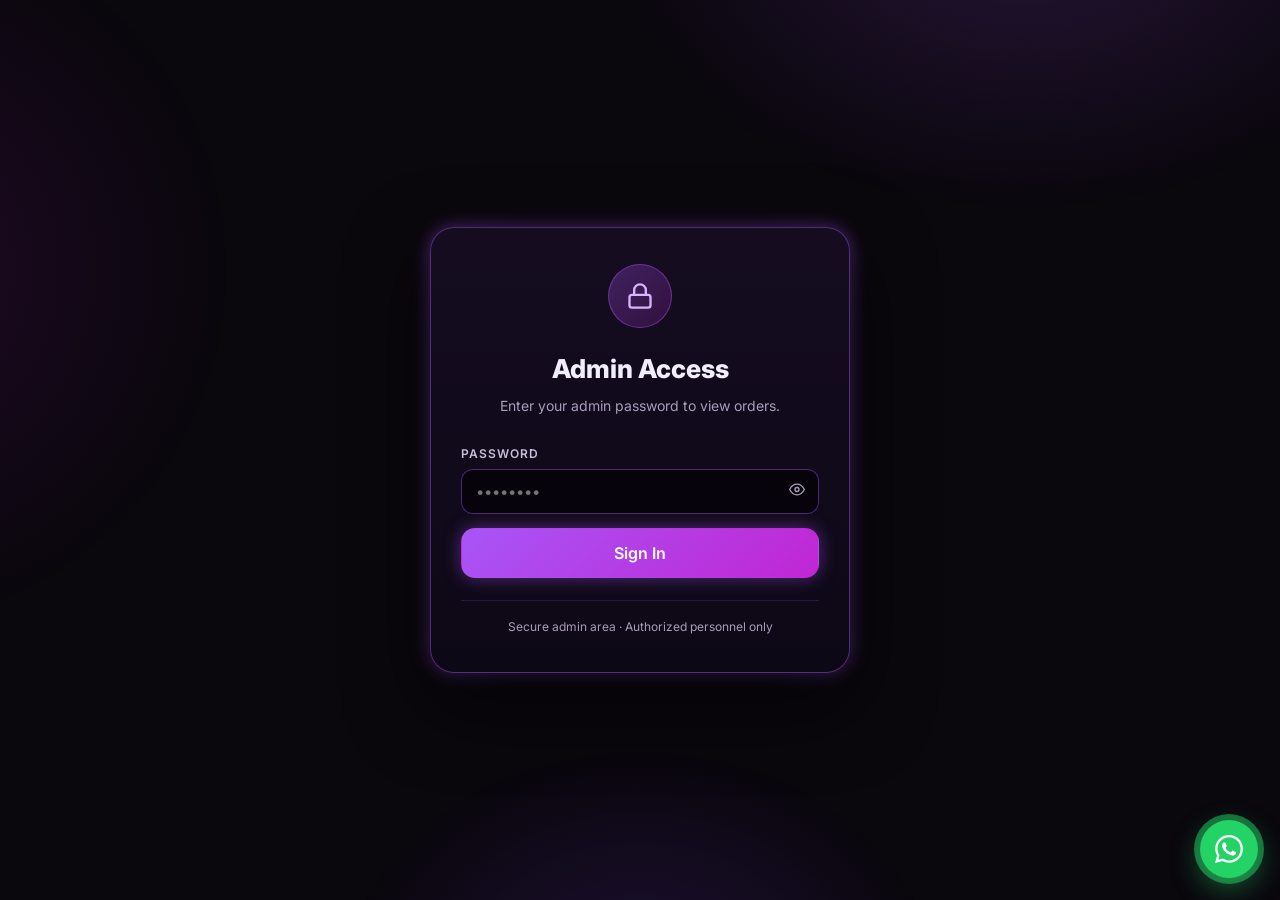
<file: admin.html>
<!DOCTYPE html>
<html lang="en">
<head>
  <meta charset="UTF-8" />
  <meta name="viewport" content="width=device-width, initial-scale=1.0" />
  <title>Admin Dashboard · Digital Premium Store</title>
  <meta name="robots" content="noindex,nofollow" />
  <link rel="preconnect" href="https://fonts.googleapis.com">
  <link rel="preconnect" href="https://fonts.gstatic.com" crossorigin>
  <link href="https://fonts.googleapis.com/css2?family=Inter:wght@400;500;600;700;800;900&display=swap" rel="stylesheet">
  <link rel="stylesheet" href="style.css" />
</head>
<body>
  <div id="admin-root"></div>
  <script src="script.js"></script>
</body>
</html>
</file>
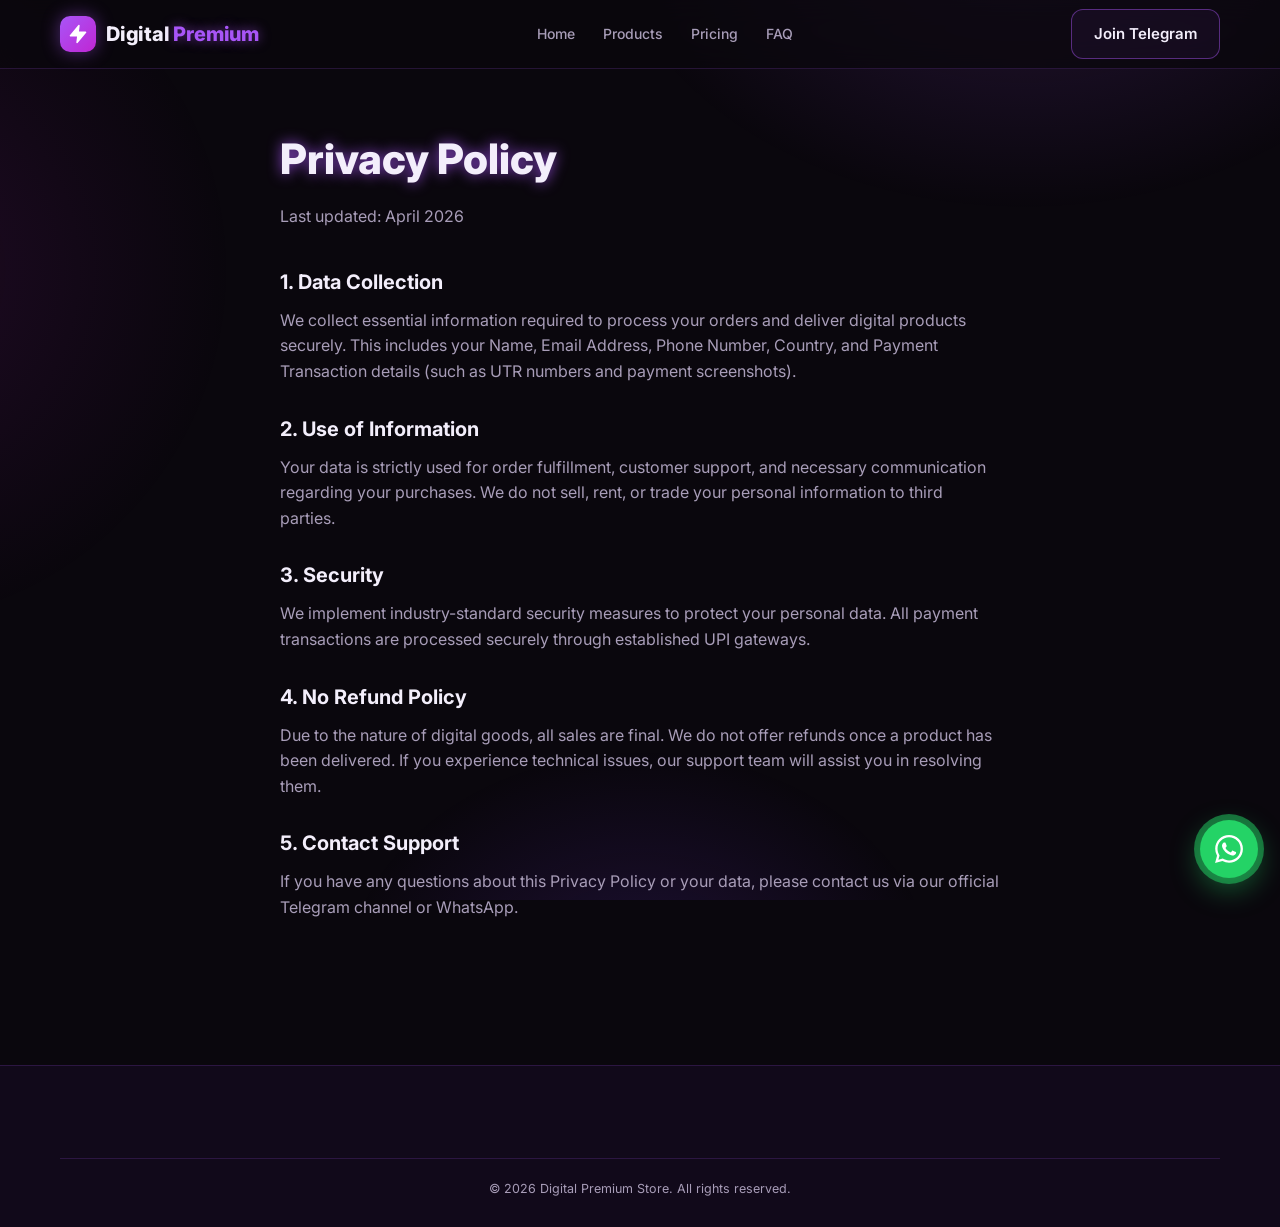
<file: privacy-policy.html>
<!DOCTYPE html>
<html lang="en">
<head>
  <meta charset="UTF-8" />
  <meta name="viewport" content="width=device-width, initial-scale=1.0" />
  <title>Privacy Policy · Digital Premium Store</title>
  <link rel="preconnect" href="https://fonts.googleapis.com">
  <link rel="preconnect" href="https://fonts.gstatic.com" crossorigin>
  <link href="https://fonts.googleapis.com/css2?family=Inter:wght@400;500;600;700;800;900&display=swap" rel="stylesheet">
  <link rel="stylesheet" href="style.css" />
</head>
<body>
  <header class="navbar">
    <div class="container nav-inner">
      <a href="index.html" class="logo">
        <span id="nav-logo-icon" class="logo-icon"></span>
        <span>Digital <span class="accent">Premium</span></span>
      </a>
      <nav class="nav-links">
        <a href="index.html#home">Home</a>
        <a href="index.html#products">Products</a>
        <a href="index.html#pricing">Pricing</a>
        <a href="index.html#faq">FAQ</a>
      </nav>
      <div class="nav-cta">
        <a class="btn btn-outline" data-link="telegram" target="_blank" rel="noopener">Join Telegram</a>
        <button class="menu-toggle" aria-label="Open menu"><span id="menu-icon"></span></button>
      </div>
    </div>
    <div class="mobile-menu" id="mobile-menu">
      <div class="mobile-links">
        <a href="index.html#home">Home</a>
        <a href="index.html#products">Products</a>
        <a href="index.html#pricing">Pricing</a>
        <a href="index.html#faq">FAQ</a>
        <a data-link="telegram" target="_blank" rel="noopener">Join Telegram</a>
      </div>
    </div>
  </header>

  <main class="legal-wrap">
    <h1 class="neon-text">Privacy Policy</h1>
    <p class="updated">Last updated: April 2026</p>

    <section>
      <h2>1. Data Collection</h2>
      <p>We collect essential information required to process your orders and deliver digital products securely. This includes your Name, Email Address, Phone Number, Country, and Payment Transaction details (such as UTR numbers and payment screenshots).</p>
    </section>
    <section>
      <h2>2. Use of Information</h2>
      <p>Your data is strictly used for order fulfillment, customer support, and necessary communication regarding your purchases. We do not sell, rent, or trade your personal information to third parties.</p>
    </section>
    <section>
      <h2>3. Security</h2>
      <p>We implement industry-standard security measures to protect your personal data. All payment transactions are processed securely through established UPI gateways.</p>
    </section>
    <section>
      <h2>4. No Refund Policy</h2>
      <p>Due to the nature of digital goods, all sales are final. We do not offer refunds once a product has been delivered. If you experience technical issues, our support team will assist you in resolving them.</p>
    </section>
    <section>
      <h2>5. Contact Support</h2>
      <p>If you have any questions about this Privacy Policy or your data, please contact us via our official Telegram channel or WhatsApp.</p>
    </section>
  </main>

  <footer class="footer">
    <div class="container">
      <div class="footer-bottom">
        <div>© <span data-text="year"></span> Digital Premium Store. All rights reserved.</div>
      </div>
    </div>
  </footer>

  <script src="script.js"></script>
</body>
</html>
</file>
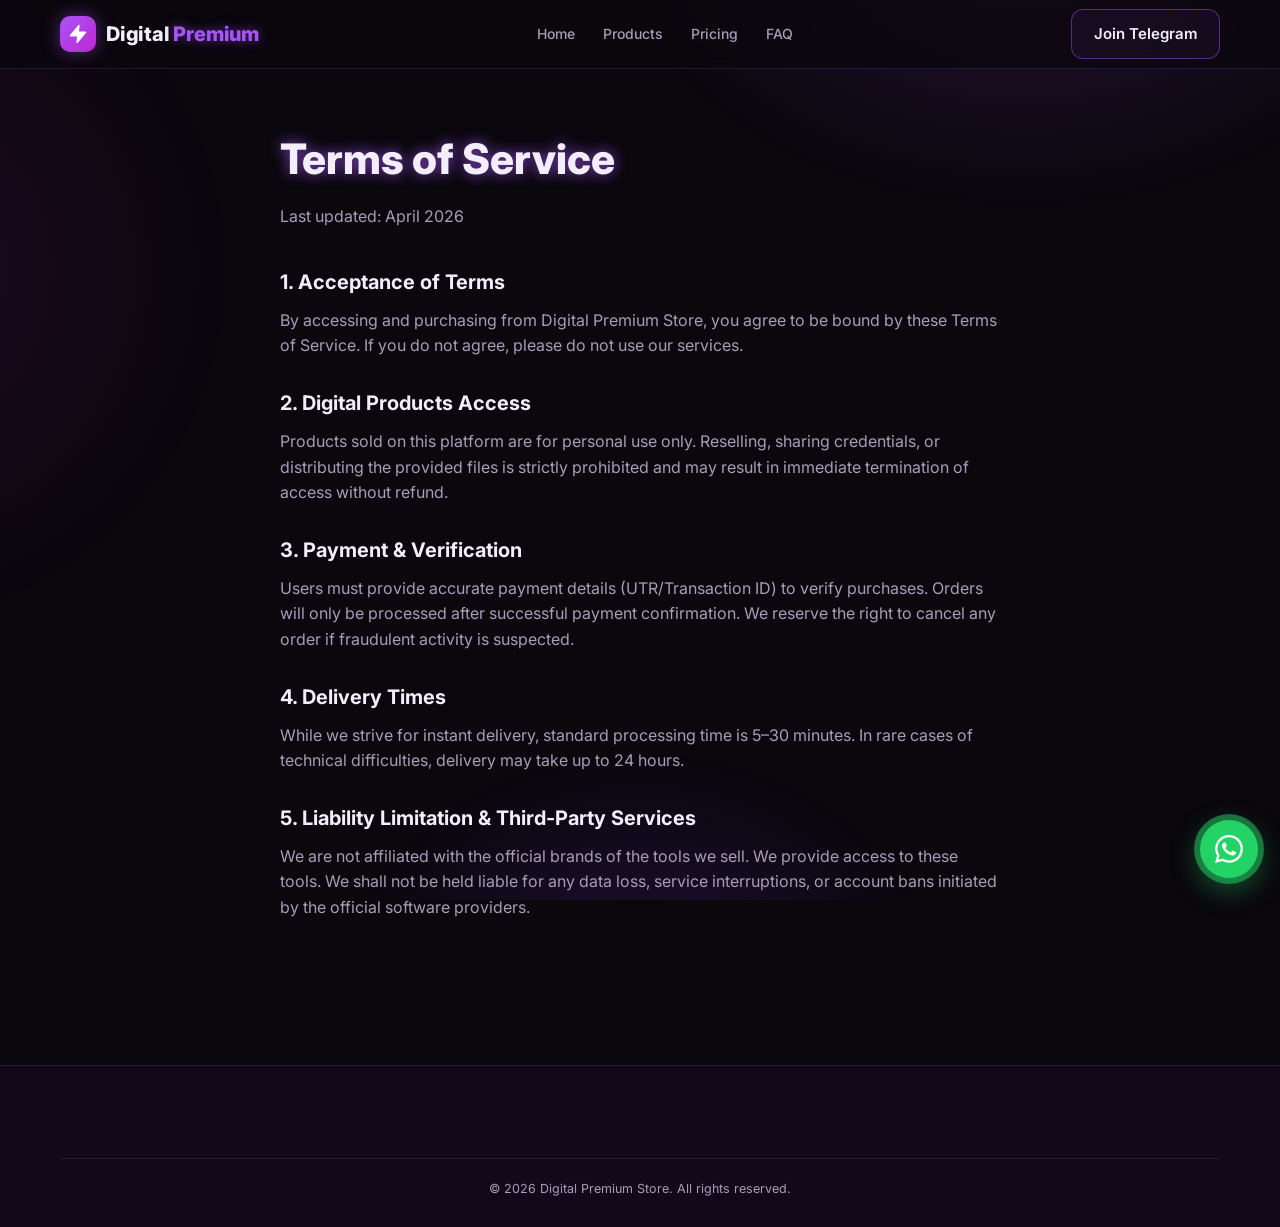
<file: terms-of-service.html>
<!DOCTYPE html>
<html lang="en">
<head>
  <meta charset="UTF-8" />
  <meta name="viewport" content="width=device-width, initial-scale=1.0" />
  <title>Terms of Service · Digital Premium Store</title>
  <link rel="preconnect" href="https://fonts.googleapis.com">
  <link rel="preconnect" href="https://fonts.gstatic.com" crossorigin>
  <link href="https://fonts.googleapis.com/css2?family=Inter:wght@400;500;600;700;800;900&display=swap" rel="stylesheet">
  <link rel="stylesheet" href="style.css" />
</head>
<body>
  <header class="navbar">
    <div class="container nav-inner">
      <a href="index.html" class="logo">
        <span id="nav-logo-icon" class="logo-icon"></span>
        <span>Digital <span class="accent">Premium</span></span>
      </a>
      <nav class="nav-links">
        <a href="index.html#home">Home</a>
        <a href="index.html#products">Products</a>
        <a href="index.html#pricing">Pricing</a>
        <a href="index.html#faq">FAQ</a>
      </nav>
      <div class="nav-cta">
        <a class="btn btn-outline" data-link="telegram" target="_blank" rel="noopener">Join Telegram</a>
        <button class="menu-toggle" aria-label="Open menu"><span id="menu-icon"></span></button>
      </div>
    </div>
    <div class="mobile-menu" id="mobile-menu">
      <div class="mobile-links">
        <a href="index.html#home">Home</a>
        <a href="index.html#products">Products</a>
        <a href="index.html#pricing">Pricing</a>
        <a href="index.html#faq">FAQ</a>
        <a data-link="telegram" target="_blank" rel="noopener">Join Telegram</a>
      </div>
    </div>
  </header>

  <main class="legal-wrap">
    <h1 class="neon-text">Terms of Service</h1>
    <p class="updated">Last updated: April 2026</p>

    <section>
      <h2>1. Acceptance of Terms</h2>
      <p>By accessing and purchasing from Digital Premium Store, you agree to be bound by these Terms of Service. If you do not agree, please do not use our services.</p>
    </section>
    <section>
      <h2>2. Digital Products Access</h2>
      <p>Products sold on this platform are for personal use only. Reselling, sharing credentials, or distributing the provided files is strictly prohibited and may result in immediate termination of access without refund.</p>
    </section>
    <section>
      <h2>3. Payment & Verification</h2>
      <p>Users must provide accurate payment details (UTR/Transaction ID) to verify purchases. Orders will only be processed after successful payment confirmation. We reserve the right to cancel any order if fraudulent activity is suspected.</p>
    </section>
    <section>
      <h2>4. Delivery Times</h2>
      <p>While we strive for instant delivery, standard processing time is 5–30 minutes. In rare cases of technical difficulties, delivery may take up to 24 hours.</p>
    </section>
    <section>
      <h2>5. Liability Limitation & Third-Party Services</h2>
      <p>We are not affiliated with the official brands of the tools we sell. We provide access to these tools. We shall not be held liable for any data loss, service interruptions, or account bans initiated by the official software providers.</p>
    </section>
  </main>

  <footer class="footer">
    <div class="container">
      <div class="footer-bottom">
        <div>© <span data-text="year"></span> Digital Premium Store. All rights reserved.</div>
      </div>
    </div>
  </footer>

  <script src="script.js"></script>
</body>
</html>
</file>
<file: style.css>
/* =========================================================
   Digital Premium Store - Static Stylesheet
   Edit any colors, spacing, or fonts here.
   ========================================================= */

/* ------- Change Colors Here ------- */
:root {
  --bg: #0a070d;
  --bg-elev: #11091a;
  --card: #150c20;
  --card-2: #1c1029;
  --border: rgba(168, 85, 247, 0.18);
  --border-strong: rgba(168, 85, 247, 0.45);
  --text: #f3eefb;
  --muted: #a89db8;
  --primary: #a855f7;     /* Neon purple */
  --primary-2: #c026d3;   /* Fuchsia */
  --accent: #7c3aed;
  --success: #22c55e;
  --warning: #f59e0b;
  --danger: #ef4444;
  --gold: #facc15;
  --radius: 14px;
  --radius-lg: 22px;
  --shadow-neon: 0 0 18px rgba(168, 85, 247, 0.45);
  --shadow-neon-strong: 0 0 35px rgba(168, 85, 247, 0.65);
}

/* ------- Base / Reset ------- */
* { box-sizing: border-box; margin: 0; padding: 0; }
html, body { height: 100%; }
html { scroll-behavior: smooth; }
body {
  background: var(--bg);
  color: var(--text);
  font-family: 'Inter', system-ui, -apple-system, "Segoe UI", Roboto, sans-serif;
  font-size: 16px;
  line-height: 1.6;
  -webkit-font-smoothing: antialiased;
  overflow-x: hidden;
  position: relative;
}
body::before {
  content: "";
  position: fixed;
  inset: 0;
  z-index: -1;
  background:
    radial-gradient(700px 500px at 80% -10%, rgba(168, 85, 247, 0.18), transparent 60%),
    radial-gradient(600px 600px at -10% 30%, rgba(192, 38, 211, 0.12), transparent 60%),
    radial-gradient(500px 400px at 50% 110%, rgba(124, 58, 237, 0.18), transparent 60%);
}
img { max-width: 100%; display: block; }
a { color: inherit; text-decoration: none; }
button { font-family: inherit; cursor: pointer; border: none; background: none; color: inherit; }
input, textarea, select { font-family: inherit; }

::selection { background: rgba(168, 85, 247, 0.4); color: #fff; }

/* ------- Containers ------- */
.container { max-width: 1200px; margin: 0 auto; padding: 0 20px; }
.section { padding: 88px 0; }
.section-sm { padding: 56px 0; }

.eyebrow {
  display: inline-flex;
  align-items: center;
  gap: 8px;
  font-size: 12px;
  font-weight: 600;
  letter-spacing: 0.18em;
  text-transform: uppercase;
  color: var(--primary);
  background: rgba(168, 85, 247, 0.08);
  border: 1px solid var(--border);
  padding: 6px 14px;
  border-radius: 999px;
  margin-bottom: 16px;
}

.section-heading {
  font-size: clamp(28px, 4vw, 44px);
  font-weight: 800;
  letter-spacing: -0.02em;
  line-height: 1.1;
  margin-bottom: 12px;
}
.section-sub {
  color: var(--muted);
  font-size: 16px;
  max-width: 640px;
  margin: 0 auto 48px;
  text-align: center;
}
.text-center { text-align: center; }
.gradient-text {
  background: linear-gradient(90deg, #c084fc, #e879f9, #c084fc);
  -webkit-background-clip: text;
  background-clip: text;
  -webkit-text-fill-color: transparent;
  text-shadow: 0 0 30px rgba(168, 85, 247, 0.4);
}
.neon-text { text-shadow: 0 0 14px rgba(168, 85, 247, 0.8); }

/* ------- Buttons ------- */
.btn {
  display: inline-flex;
  align-items: center;
  justify-content: center;
  gap: 8px;
  padding: 12px 22px;
  border-radius: 12px;
  font-weight: 600;
  font-size: 15px;
  transition: transform 0.15s ease, box-shadow 0.2s ease, background 0.2s ease, opacity 0.15s;
  white-space: nowrap;
  border: 1px solid transparent;
}
.btn:hover { transform: translateY(-1px); }
.btn:active { transform: translateY(0); }
.btn[disabled] { opacity: 0.55; cursor: not-allowed; transform: none; }

.btn-primary {
  background: linear-gradient(135deg, var(--primary), var(--primary-2));
  color: #fff;
  box-shadow: var(--shadow-neon);
}
.btn-primary:hover { box-shadow: var(--shadow-neon-strong); }

.btn-outline {
  background: rgba(168, 85, 247, 0.06);
  color: var(--text);
  border: 1px solid var(--border-strong);
}
.btn-outline:hover { background: rgba(168, 85, 247, 0.14); }

.btn-ghost {
  background: transparent;
  color: var(--muted);
}
.btn-ghost:hover { color: var(--text); background: rgba(255,255,255,0.04); }

.btn-lg { padding: 14px 28px; font-size: 16px; border-radius: 14px; }
.btn-block { width: 100%; }

/* ------- Navbar ------- */
.navbar {
  position: sticky;
  top: 0;
  z-index: 50;
  background: rgba(10, 7, 13, 0.75);
  backdrop-filter: blur(14px);
  -webkit-backdrop-filter: blur(14px);
  border-bottom: 1px solid var(--border);
}
.nav-inner {
  display: flex;
  align-items: center;
  justify-content: space-between;
  height: 68px;
}
.logo {
  display: flex;
  align-items: center;
  gap: 10px;
  font-weight: 800;
  font-size: 20px;
  letter-spacing: -0.01em;
}
.logo-icon {
  width: 36px;
  height: 36px;
  border-radius: 10px;
  background: linear-gradient(135deg, var(--primary), var(--primary-2));
  display: grid;
  place-items: center;
  box-shadow: var(--shadow-neon);
}
.logo .accent { color: var(--primary); text-shadow: 0 0 12px rgba(168,85,247,0.6); }

.nav-links { display: flex; align-items: center; gap: 28px; }
.nav-links a {
  color: var(--muted);
  font-weight: 500;
  font-size: 14px;
  transition: color 0.15s;
}
.nav-links a:hover { color: var(--text); }

.nav-cta { display: flex; align-items: center; gap: 12px; }
.menu-toggle { display: none; }

.mobile-menu {
  display: none;
  border-top: 1px solid var(--border);
  background: rgba(10, 7, 13, 0.95);
  backdrop-filter: blur(14px);
}
.mobile-menu.open { display: block; }
.mobile-menu .mobile-links {
  display: flex;
  flex-direction: column;
  padding: 16px 20px 24px;
  gap: 4px;
}
.mobile-menu .mobile-links a {
  padding: 12px 14px;
  border-radius: 10px;
  color: var(--text);
  font-weight: 500;
}
.mobile-menu .mobile-links a:hover { background: rgba(168, 85, 247, 0.08); }

/* ------- Hero ------- */
.hero { position: relative; padding: 88px 0 64px; }
.hero-grid {
  display: grid;
  gap: 24px;
  text-align: center;
  place-items: center;
}
.hero-badge {
  display: inline-flex;
  align-items: center;
  gap: 8px;
  padding: 8px 14px;
  border-radius: 999px;
  font-size: 12px;
  font-weight: 600;
  letter-spacing: 0.05em;
  background: rgba(34, 197, 94, 0.08);
  color: #4ade80;
  border: 1px solid rgba(34, 197, 94, 0.25);
}
.hero h1 {
  font-size: clamp(36px, 6vw, 68px);
  font-weight: 900;
  letter-spacing: -0.03em;
  line-height: 1.05;
  max-width: 920px;
}
.hero-sub {
  color: var(--muted);
  font-size: clamp(16px, 1.6vw, 19px);
  max-width: 620px;
}
.hero-ctas {
  display: flex;
  gap: 14px;
  flex-wrap: wrap;
  justify-content: center;
  margin-top: 8px;
}
.trust-row {
  display: flex;
  flex-wrap: wrap;
  gap: 18px 28px;
  justify-content: center;
  margin-top: 18px;
  color: var(--muted);
  font-size: 13px;
}
.trust-row span {
  display: inline-flex;
  align-items: center;
  gap: 8px;
}
.trust-row svg { color: var(--primary); }

/* ------- Pricing ------- */
.pricing-grid {
  display: grid;
  gap: 24px;
  grid-template-columns: repeat(auto-fit, minmax(280px, 1fr));
}
.plan {
  position: relative;
  background: linear-gradient(180deg, var(--card), var(--card-2));
  border: 1px solid var(--border);
  border-radius: var(--radius-lg);
  padding: 32px 28px;
  transition: transform 0.2s, box-shadow 0.2s, border-color 0.2s;
}
.plan:hover {
  transform: translateY(-4px);
  border-color: var(--border-strong);
  box-shadow: var(--shadow-neon);
}
.plan.featured {
  border-color: var(--border-strong);
  box-shadow: var(--shadow-neon);
  background: linear-gradient(180deg, #1c1030, #150c20);
}
.plan .plan-badge {
  position: absolute;
  top: -12px;
  left: 50%;
  transform: translateX(-50%);
  background: linear-gradient(135deg, var(--primary), var(--primary-2));
  color: #fff;
  font-size: 11px;
  font-weight: 700;
  letter-spacing: 0.1em;
  padding: 6px 14px;
  border-radius: 999px;
  box-shadow: var(--shadow-neon);
}
.plan h3 { font-size: 22px; font-weight: 700; margin-bottom: 6px; }
.plan .plan-tag { color: var(--muted); font-size: 14px; margin-bottom: 22px; }
.plan .price { font-size: 44px; font-weight: 800; letter-spacing: -0.02em; }
.plan .price small { font-size: 14px; color: var(--muted); font-weight: 500; margin-left: 6px; }
.plan ul {
  list-style: none;
  margin: 22px 0;
  display: grid;
  gap: 10px;
}
.plan li {
  display: flex;
  align-items: flex-start;
  gap: 10px;
  font-size: 14px;
  color: #ddd;
}
.plan li svg { color: var(--primary); flex-shrink: 0; margin-top: 3px; }

/* ------- Products ------- */
.product-filters {
  display: flex;
  gap: 8px;
  flex-wrap: wrap;
  justify-content: center;
  margin-bottom: 36px;
}
.chip {
  padding: 8px 16px;
  border-radius: 999px;
  background: rgba(255,255,255,0.03);
  border: 1px solid var(--border);
  color: var(--muted);
  font-size: 13px;
  font-weight: 500;
  transition: all 0.15s;
}
.chip:hover { color: var(--text); border-color: var(--border-strong); }
.chip.active {
  background: linear-gradient(135deg, var(--primary), var(--primary-2));
  color: #fff;
  border-color: transparent;
  box-shadow: var(--shadow-neon);
}

.products-grid {
  display: grid;
  gap: 22px;
  grid-template-columns: repeat(auto-fill, minmax(260px, 1fr));
}
.product-card {
  background: linear-gradient(180deg, var(--card), var(--card-2));
  border: 1px solid var(--border);
  border-radius: var(--radius-lg);
  overflow: hidden;
  display: flex;
  flex-direction: column;
  transition: transform 0.2s, box-shadow 0.2s, border-color 0.2s;
}
.product-card:hover {
  transform: translateY(-4px);
  border-color: var(--border-strong);
  box-shadow: var(--shadow-neon);
}
.product-thumb {
  aspect-ratio: 1.6 / 1;
  background: linear-gradient(135deg, rgba(168, 85, 247, 0.18), rgba(192, 38, 211, 0.08));
  position: relative;
  display: grid;
  place-items: center;
  overflow: hidden;
}
.product-thumb img {
  width: 100%;
  height: 100%;
  object-fit: cover;
}
.product-thumb .placeholder {
  font-size: 56px;
  font-weight: 800;
  color: var(--primary);
  text-shadow: 0 0 20px rgba(168, 85, 247, 0.6);
}
.product-thumb .badge {
  position: absolute;
  top: 12px;
  left: 12px;
  font-size: 10px;
  font-weight: 700;
  letter-spacing: 0.12em;
  text-transform: uppercase;
  padding: 5px 10px;
  border-radius: 999px;
  background: rgba(0,0,0,0.55);
  color: var(--primary);
  border: 1px solid var(--border);
  backdrop-filter: blur(6px);
}
.product-thumb .pop {
  position: absolute;
  top: 12px;
  right: 12px;
  font-size: 10px;
  font-weight: 700;
  letter-spacing: 0.1em;
  text-transform: uppercase;
  padding: 5px 10px;
  border-radius: 999px;
  background: linear-gradient(135deg, var(--primary), var(--primary-2));
  color: #fff;
  box-shadow: var(--shadow-neon);
}
.product-body { padding: 18px 18px 20px; display: flex; flex-direction: column; gap: 12px; flex: 1; }
.product-cat { font-size: 11px; font-weight: 600; color: var(--primary); letter-spacing: 0.12em; text-transform: uppercase; }
.product-title { font-size: 17px; font-weight: 700; }
.product-desc { color: var(--muted); font-size: 13.5px; flex: 1; }
.bonus {
  display: inline-flex;
  align-items: center;
  gap: 6px;
  font-size: 11.5px;
  color: var(--gold);
  background: rgba(250, 204, 21, 0.08);
  border: 1px dashed rgba(250, 204, 21, 0.35);
  padding: 6px 10px;
  border-radius: 8px;
  font-weight: 600;
}
.product-price-row {
  display: flex;
  align-items: baseline;
  justify-content: space-between;
  gap: 10px;
  padding-top: 4px;
  border-top: 1px solid var(--border);
  margin-top: 4px;
  padding-top: 14px;
}
.price-now { font-size: 22px; font-weight: 800; color: #fff; }
.price-old { font-size: 13px; color: var(--muted); text-decoration: line-through; }
.product-card .btn-primary { width: 100%; }

/* ------- Why us ------- */
.why-grid {
  display: grid;
  gap: 18px;
  grid-template-columns: repeat(auto-fit, minmax(240px, 1fr));
}
.why-card {
  background: linear-gradient(180deg, var(--card), var(--card-2));
  border: 1px solid var(--border);
  border-radius: var(--radius-lg);
  padding: 22px;
  transition: transform 0.2s, border-color 0.2s, box-shadow 0.2s;
}
.why-card:hover {
  transform: translateY(-3px);
  border-color: var(--border-strong);
  box-shadow: var(--shadow-neon);
}
.why-card .icon {
  width: 44px;
  height: 44px;
  display: grid;
  place-items: center;
  border-radius: 12px;
  background: rgba(168, 85, 247, 0.12);
  color: var(--primary);
  margin-bottom: 12px;
  border: 1px solid var(--border);
}
.why-card h4 { font-size: 16px; font-weight: 700; margin-bottom: 6px; }
.why-card p { color: var(--muted); font-size: 13.5px; }

/* ------- FAQ ------- */
.faq-wrap { max-width: 820px; margin: 0 auto; display: grid; gap: 12px; }
.faq-item {
  background: var(--card);
  border: 1px solid var(--border);
  border-radius: var(--radius);
  overflow: hidden;
  transition: border-color 0.15s;
}
.faq-item.open { border-color: var(--border-strong); }
.faq-q {
  width: 100%;
  text-align: left;
  display: flex;
  align-items: center;
  justify-content: space-between;
  gap: 16px;
  padding: 18px 22px;
  font-size: 15.5px;
  font-weight: 600;
  color: var(--text);
}
.faq-q .chev { transition: transform 0.2s; color: var(--primary); }
.faq-item.open .chev { transform: rotate(180deg); }
.faq-a {
  max-height: 0;
  overflow: hidden;
  transition: max-height 0.25s ease, padding 0.2s;
  padding: 0 22px;
  color: var(--muted);
  font-size: 14.5px;
}
.faq-item.open .faq-a { max-height: 320px; padding: 0 22px 20px; }

/* ------- Footer ------- */
.footer {
  border-top: 1px solid var(--border);
  background: var(--bg-elev);
  padding: 56px 0 28px;
  margin-top: 60px;
}
.footer-grid {
  display: grid;
  gap: 36px;
  grid-template-columns: 2fr 1fr 1fr 1fr;
}
.footer-brand p { color: var(--muted); font-size: 14px; margin-top: 12px; max-width: 360px; }
.footer-socials { display: flex; gap: 10px; margin-top: 18px; }
.footer-socials a {
  width: 38px; height: 38px;
  display: grid; place-items: center;
  border-radius: 10px;
  background: rgba(168, 85, 247, 0.08);
  border: 1px solid var(--border);
  color: var(--text);
  transition: background 0.15s, transform 0.15s;
}
.footer-socials a:hover { background: rgba(168, 85, 247, 0.18); transform: translateY(-2px); }

.footer h5 {
  font-size: 13px;
  font-weight: 700;
  letter-spacing: 0.12em;
  text-transform: uppercase;
  color: var(--primary);
  margin-bottom: 14px;
}
.footer ul { list-style: none; display: grid; gap: 10px; }
.footer ul a { color: var(--muted); font-size: 14px; transition: color 0.15s; }
.footer ul a:hover { color: var(--text); }

.footer-bottom {
  margin-top: 36px;
  padding-top: 20px;
  border-top: 1px solid var(--border);
  display: flex;
  flex-direction: column;
  gap: 10px;
  color: var(--muted);
  font-size: 12.5px;
  text-align: center;
}

/* ------- Floating WhatsApp ------- */
.fab-whatsapp {
  position: fixed;
  bottom: 22px;
  right: 22px;
  z-index: 80;
  width: 58px;
  height: 58px;
  border-radius: 50%;
  background: #25D366;
  display: grid;
  place-items: center;
  color: #fff;
  box-shadow: 0 10px 30px rgba(37, 211, 102, 0.45);
  transition: transform 0.15s;
}
.fab-whatsapp:hover { transform: scale(1.06); }
.fab-whatsapp::before {
  content: "";
  position: absolute;
  inset: -6px;
  border-radius: 50%;
  background: rgba(37, 211, 102, 0.5);
  z-index: -1;
  animation: pulse 1.8s ease-out infinite;
}
@keyframes pulse {
  0%   { transform: scale(0.95); opacity: 0.7; }
  70%  { transform: scale(1.5);  opacity: 0;   }
  100% { transform: scale(1.5);  opacity: 0;   }
}

/* ------- Modal / Checkout ------- */
.modal-backdrop {
  position: fixed;
  inset: 0;
  z-index: 100;
  background: rgba(5, 3, 10, 0.78);
  backdrop-filter: blur(8px);
  display: none;
  align-items: center;
  justify-content: center;
  padding: 18px;
}
.modal-backdrop.open { display: flex; }
.modal {
  width: 100%;
  max-width: 540px;
  max-height: 92vh;
  overflow-y: auto;
  background: linear-gradient(180deg, #150c20, #11091a);
  border: 1px solid var(--border-strong);
  border-radius: 22px;
  box-shadow: 0 30px 80px rgba(0,0,0,0.6), var(--shadow-neon);
  animation: modalIn 0.22s ease-out;
}
@keyframes modalIn {
  from { opacity: 0; transform: translateY(12px) scale(0.98); }
  to   { opacity: 1; transform: translateY(0) scale(1); }
}
.modal-header {
  display: flex;
  align-items: center;
  justify-content: space-between;
  padding: 20px 24px 12px;
}
.modal-header h3 { font-size: 18px; font-weight: 700; }
.modal-header .close {
  width: 34px; height: 34px;
  display: grid; place-items: center;
  border-radius: 10px;
  color: var(--muted);
  transition: background 0.15s, color 0.15s;
}
.modal-header .close:hover { background: rgba(255,255,255,0.06); color: var(--text); }
.modal-body { padding: 6px 24px 24px; }

.steps {
  display: flex;
  align-items: center;
  gap: 6px;
  padding: 0 24px 12px;
}
.step-dot {
  flex: 1;
  height: 4px;
  border-radius: 999px;
  background: rgba(255,255,255,0.06);
}
.step-dot.active { background: linear-gradient(90deg, var(--primary), var(--primary-2)); }
.step-label {
  padding: 0 24px 14px;
  color: var(--muted);
  font-size: 12px;
  letter-spacing: 0.1em;
  text-transform: uppercase;
}

.field { display: grid; gap: 6px; margin-bottom: 14px; }
.field label { font-size: 12px; font-weight: 600; letter-spacing: 0.08em; color: #c9bdd8; text-transform: uppercase; }
.input, .select, .textarea {
  width: 100%;
  background: rgba(0,0,0,0.4);
  border: 1px solid var(--border);
  border-radius: 12px;
  padding: 12px 14px;
  color: var(--text);
  font-size: 15px;
  transition: border-color 0.15s, background 0.15s;
}
.input:focus, .select:focus, .textarea:focus {
  outline: none;
  border-color: var(--border-strong);
  background: rgba(0,0,0,0.6);
}
.checkbox-row { display: flex; align-items: flex-start; gap: 10px; font-size: 13.5px; color: var(--muted); margin-bottom: 12px; }
.checkbox-row input { margin-top: 4px; accent-color: var(--primary); }
.checkbox-row a { color: var(--primary); text-decoration: underline; }

.summary-row {
  display: flex;
  justify-content: space-between;
  padding: 12px 0;
  border-bottom: 1px dashed var(--border);
  font-size: 14px;
}
.summary-row:last-of-type { border-bottom: none; }
.summary-row .lbl { color: var(--muted); }
.summary-row .val { font-weight: 600; }
.summary-total {
  margin-top: 6px;
  padding: 14px 16px;
  background: rgba(168, 85, 247, 0.08);
  border: 1px solid var(--border-strong);
  border-radius: 12px;
  display: flex;
  justify-content: space-between;
  font-size: 17px;
  font-weight: 700;
}
.bonus-card {
  background: rgba(250, 204, 21, 0.06);
  border: 1px dashed rgba(250, 204, 21, 0.35);
  border-radius: 12px;
  padding: 12px 14px;
  margin-bottom: 12px;
  font-size: 13.5px;
  color: #fde68a;
}

.qr-wrap {
  background: #fff;
  border-radius: 14px;
  padding: 12px;
  display: grid;
  place-items: center;
  margin: 0 auto 14px;
  width: 220px;
  height: 220px;
}
.qr-wrap img { width: 100%; height: 100%; }
.upi-id {
  text-align: center;
  font-size: 14px;
  color: var(--muted);
  margin-bottom: 18px;
}
.upi-id strong { color: var(--text); font-family: ui-monospace, SFMono-Regular, Menlo, monospace; }

.upload-box {
  border: 1px dashed var(--border-strong);
  border-radius: 12px;
  padding: 16px;
  text-align: center;
  background: rgba(168, 85, 247, 0.04);
  cursor: pointer;
  transition: background 0.15s, border-color 0.15s;
}
.upload-box:hover { background: rgba(168, 85, 247, 0.1); }
.upload-box small { color: var(--muted); display: block; margin-top: 4px; }
.upload-preview {
  margin-top: 10px;
  border-radius: 10px;
  overflow: hidden;
  border: 1px solid var(--border);
}
.upload-preview img { width: 100%; max-height: 220px; object-fit: contain; background: #000; }

.success-wrap { text-align: center; padding: 6px 0 4px; }
.success-icon {
  width: 76px; height: 76px;
  margin: 0 auto 16px;
  border-radius: 50%;
  display: grid; place-items: center;
  background: rgba(34, 197, 94, 0.12);
  color: #4ade80;
  border: 1px solid rgba(34, 197, 94, 0.4);
  box-shadow: 0 0 30px rgba(34, 197, 94, 0.3);
}
.success-wrap h3 { font-size: 22px; font-weight: 800; margin-bottom: 6px; }
.success-wrap p { color: var(--muted); margin-bottom: 18px; }
.modal-footer {
  display: flex;
  gap: 10px;
  padding: 18px 24px 24px;
  border-top: 1px solid var(--border);
}
.modal-footer .btn { flex: 1; }

.toast {
  position: fixed;
  bottom: 100px;
  left: 50%;
  transform: translateX(-50%) translateY(20px);
  z-index: 200;
  background: var(--card);
  border: 1px solid var(--border-strong);
  padding: 12px 18px;
  border-radius: 12px;
  font-size: 14px;
  box-shadow: 0 12px 36px rgba(0,0,0,0.5);
  opacity: 0;
  pointer-events: none;
  transition: opacity 0.2s, transform 0.2s;
}
.toast.show { opacity: 1; transform: translateX(-50%) translateY(0); }
.toast.error { border-color: rgba(239, 68, 68, 0.5); }

/* ------- Legal Pages ------- */
.legal-wrap { max-width: 760px; margin: 0 auto; padding: 56px 20px; }
.legal-wrap h1 { font-size: clamp(30px, 4vw, 42px); font-weight: 800; margin-bottom: 12px; }
.legal-wrap .updated { color: var(--muted); margin-bottom: 36px; }
.legal-wrap section { margin-bottom: 28px; }
.legal-wrap section h2 { font-size: 20px; font-weight: 700; margin-bottom: 10px; }
.legal-wrap section p { color: var(--muted); }

/* ------- Admin ------- */
.admin-shell { min-height: 100vh; padding: 24px; }
.admin-header {
  display: flex;
  align-items: center;
  justify-content: space-between;
  margin-bottom: 26px;
  flex-wrap: wrap;
  gap: 12px;
}
.admin-header h1 { font-size: 24px; font-weight: 800; }
.admin-stats {
  display: grid;
  gap: 16px;
  grid-template-columns: repeat(auto-fit, minmax(200px, 1fr));
  margin-bottom: 28px;
}
.stat-card {
  background: linear-gradient(180deg, var(--card), var(--card-2));
  border: 1px solid var(--border);
  border-radius: 16px;
  padding: 20px;
}
.stat-card .lbl { color: var(--muted); font-size: 12px; letter-spacing: 0.1em; text-transform: uppercase; }
.stat-card .val { font-size: 26px; font-weight: 800; margin-top: 6px; }
.stat-card .icon { float: right; color: var(--primary); }

.admin-toolbar {
  display: flex;
  gap: 12px;
  margin-bottom: 16px;
  flex-wrap: wrap;
}
.admin-toolbar .input { max-width: 320px; }

.table-wrap {
  background: var(--card);
  border: 1px solid var(--border);
  border-radius: 16px;
  overflow: hidden;
}
.orders-table { width: 100%; border-collapse: collapse; font-size: 13.5px; }
.orders-table th, .orders-table td { padding: 14px 16px; text-align: left; border-bottom: 1px solid var(--border); vertical-align: top; }
.orders-table th { background: rgba(168, 85, 247, 0.06); font-size: 11px; letter-spacing: 0.1em; text-transform: uppercase; color: var(--primary); }
.orders-table tr:last-child td { border-bottom: none; }
.orders-table tr:hover td { background: rgba(168, 85, 247, 0.04); }
.status-badge {
  display: inline-block;
  padding: 4px 10px;
  border-radius: 999px;
  font-size: 11px;
  font-weight: 700;
  letter-spacing: 0.05em;
  text-transform: uppercase;
}
.status-pending { background: rgba(245, 158, 11, 0.15); color: #fbbf24; border: 1px solid rgba(245, 158, 11, 0.4); }
.status-paid { background: rgba(34, 197, 94, 0.15); color: #4ade80; border: 1px solid rgba(34, 197, 94, 0.4); }
.status-delivered { background: rgba(99, 102, 241, 0.15); color: #a5b4fc; border: 1px solid rgba(99, 102, 241, 0.4); }
.action-cell { display: flex; gap: 6px; flex-wrap: wrap; }
.action-cell button {
  font-size: 11px;
  padding: 6px 10px;
  border-radius: 8px;
  background: rgba(255,255,255,0.04);
  border: 1px solid var(--border);
  color: var(--muted);
  transition: all 0.15s;
}
.action-cell button:hover { color: var(--text); border-color: var(--border-strong); }
.empty-state { padding: 60px 20px; text-align: center; color: var(--muted); }

/* Login screen reused on admin */
.admin-login {
  min-height: 100vh;
  display: grid;
  place-items: center;
  padding: 40px 20px;
}
.login-card {
  width: 100%;
  max-width: 420px;
  background: linear-gradient(180deg, #150c20, #0d0816);
  border: 1px solid var(--border-strong);
  border-radius: 24px;
  padding: 36px 30px;
  box-shadow: 0 30px 80px rgba(0,0,0,0.6), var(--shadow-neon);
  text-align: center;
}
.login-card .lock {
  width: 64px; height: 64px;
  border-radius: 50%;
  background: linear-gradient(135deg, rgba(168,85,247,0.3), rgba(192,38,211,0.18));
  border: 1px solid var(--border-strong);
  display: grid; place-items: center;
  margin: 0 auto 20px;
  color: #d8b4fe;
}
.login-card h1 { font-size: 26px; font-weight: 800; margin-bottom: 6px; }
.login-card p { color: var(--muted); font-size: 14px; margin-bottom: 26px; }
.login-card .footnote {
  margin-top: 22px;
  padding-top: 16px;
  border-top: 1px solid var(--border);
  color: var(--muted);
  font-size: 12px;
}
.error-msg {
  margin-top: 8px;
  font-size: 12.5px;
  color: #f87171;
  text-align: left;
}

/* ------- Animations ------- */
.fade-in { opacity: 0; transform: translateY(14px); animation: fadeUp 0.6s ease-out forwards; }
.fade-in.delay-1 { animation-delay: 0.08s; }
.fade-in.delay-2 { animation-delay: 0.16s; }
.fade-in.delay-3 { animation-delay: 0.24s; }
@keyframes fadeUp {
  to { opacity: 1; transform: translateY(0); }
}
.reveal {
  opacity: 0;
  transform: translateY(18px);
  transition: opacity 0.6s ease-out, transform 0.6s ease-out;
}
.reveal.in { opacity: 1; transform: translateY(0); }

/* ------- Responsive ------- */
@media (max-width: 860px) {
  .nav-links { display: none; }
  .menu-toggle {
    display: grid;
    place-items: center;
    width: 40px; height: 40px;
    border-radius: 10px;
    background: rgba(168, 85, 247, 0.08);
    border: 1px solid var(--border);
    color: var(--text);
  }
  .nav-cta .btn { display: none; }
  .footer-grid { grid-template-columns: 1fr 1fr; }
  .footer-brand { grid-column: 1 / -1; }
}
@media (max-width: 540px) {
  .section { padding: 64px 0; }
  .hero { padding: 48px 0 40px; }
  .footer-grid { grid-template-columns: 1fr; }
  .orders-table { font-size: 12px; }
  .orders-table th, .orders-table td { padding: 10px 12px; }
}
</file>
